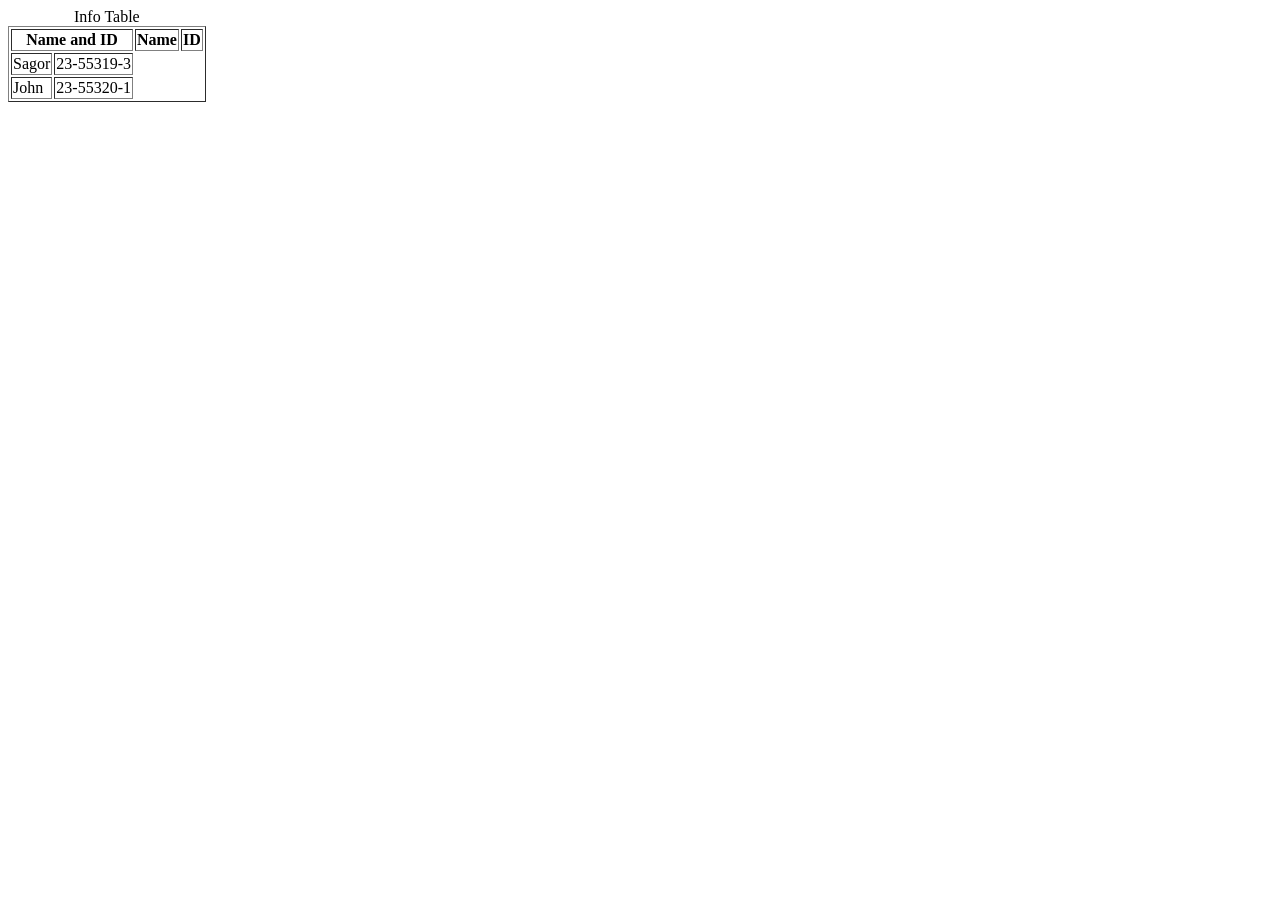
<file: lab/index.html>
<!doctype html>
<html lang="en">
  <head>
    <meta charset="UTF-8" />
    <meta name="viewport" content="width=device-width, initial-scale=1.0" />
    <title>Document</title>
  </head>
  <body>
    <!-- <p><b>H<sub>2</sub>O</b> dolor sit amet consectetur adipisicing elit. Est dolor quam officia, voluptate qui veniam quibusdam doloribus ducimus fugit sint dolores, aut distinctio, quo mollitia ab quis porro temporibus vel.</p>
    <br>

    <b>Bold</b>
    <br>
    <i>italic</i>
    <br>
    <u>underline</u>

    <hr/> -->

    <!-- <header>
        <h1>My Profile</h1>
    </header>

    <main>
         <section>School: ABC govt School.</section>
         <section>Class: 10</section>

         <article>
            My Information....
         </article>

         <aside> Here's a Add</aside>

    </main>
     
    <footer>
        <h4>Contact us at aiub@abc.com</h4>
    </footer> -->

    <table border="1">
      <caption>
        Info Table
      </caption>
      <tr>
        <th colspan="2">Name and ID</th>
        <th>Name</th>
        <th>ID</th>
      </tr>

      <tr>
        <td>Sagor</td>
        <td>23-55319-3</td>
      </tr>
      <tr>
        <td>John</td>
        <td>23-55320-1</td>
      </tr>
    </table>

    <!-- <div>
        My Profiles
    </div> 
    <span>
        My Profile
    </span> -->

    <!-- <h2>My Lists</h2>
    <ul>
        <li>Apple</li>
        <li>Banana</li>
        <li>Cherry</li>
    </ul>

    <ol>
        <li>Apple</li>
        <li>Banana</li>
        <li>Cherry</li>
    </ol> -->
  </body>
</html>
</file>
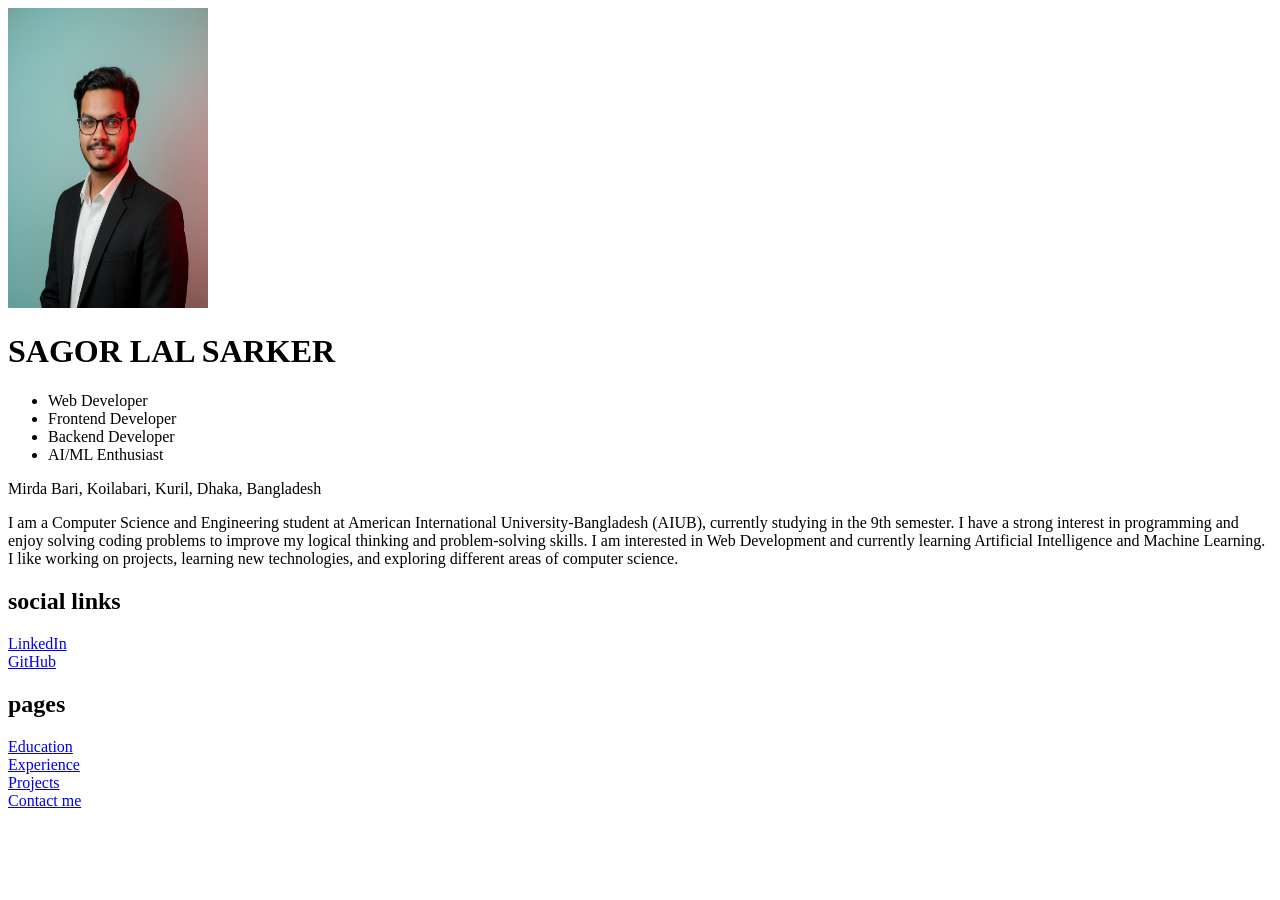
<file: portfolio/index.html>
<!DOCTYPE html>
<html lang="en">
<head>
    <meta charset="UTF-8">
    <meta name="viewport" content="width=device-width, initial-scale=1.0">
    <title>Home page</title>
</head>
<body>
    <img src="image/profile.png" width="200" height="300" alt="Profile Picture">
    <h1>SAGOR LAL SARKER</h1>
    <ul>
        <li>Web Developer</li>
        <li>Frontend Developer</li>
        <li>Backend Developer</li>
        <li>AI/ML Enthusiast</li>
    </ul>
    <p>Mirda Bari, Koilabari, Kuril, Dhaka, Bangladesh</p>

    <p>
    I am a Computer Science and Engineering student at American International University-Bangladesh (AIUB), currently studying in the 9th semester. I have a strong interest in programming and enjoy solving coding problems to improve my logical thinking and problem-solving skills. I am interested in Web Development and currently learning Artificial Intelligence and Machine Learning. I like working on projects, learning new technologies, and exploring different areas of computer science.
    </p>
    
    <h2>social links</h2>
    <a href="https://www.linkedin.com/in/sagor-sarker-1372982a3/" target="_blank">LinkedIn</a><br>
    <a href="https://github.com/slsarker" target="_blank">GitHub</a><br>
    <h2>pages</h2>
    <a href="education.html">Education</a><br>
    <a href="experience.html">Experience</a><br>
    <a href="project.html">Projects</a><br>
    <a href="contact.html">Contact me</a><br>

</body>
</html>
</file>
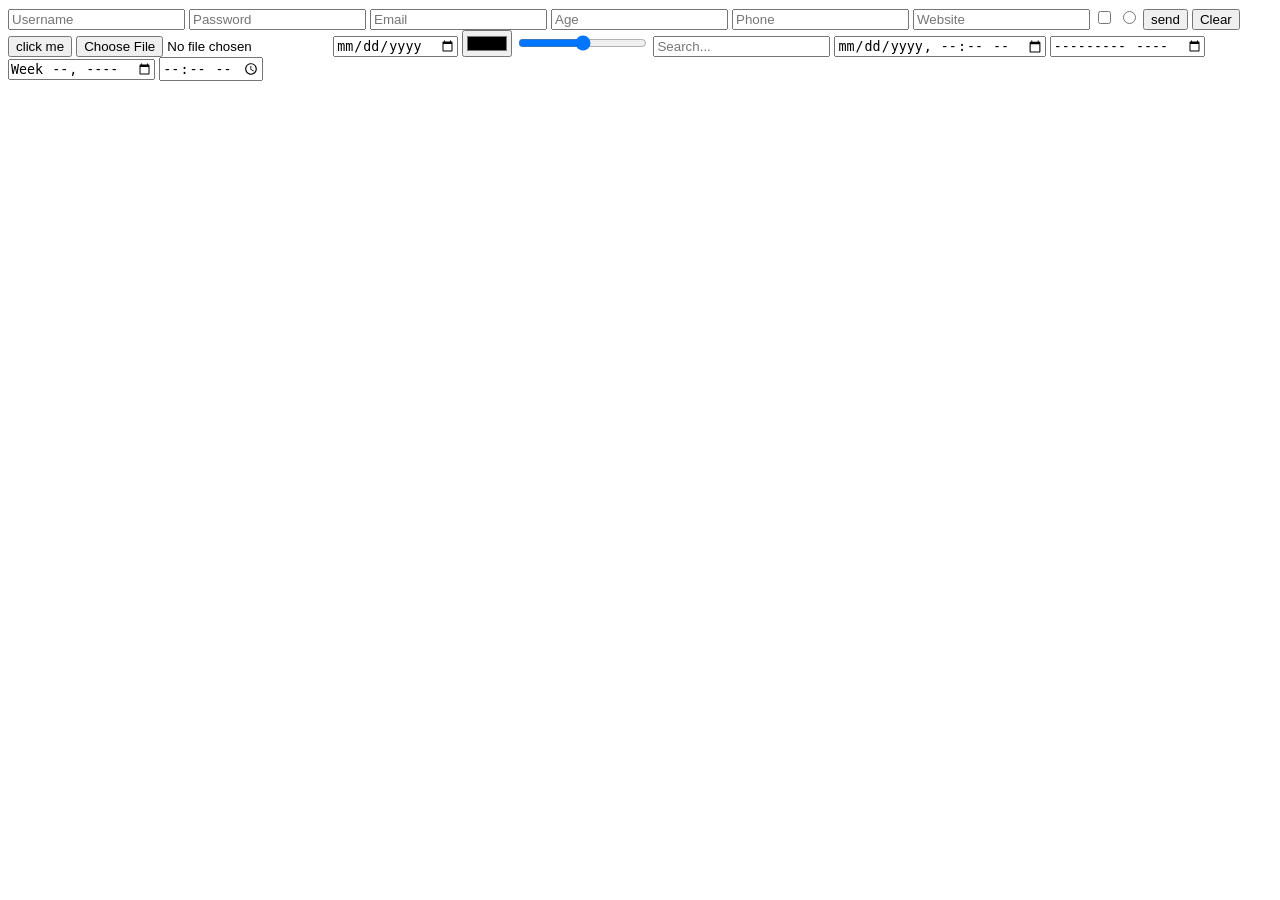
<file: lab/form.html>
<!doctype html>
<html lang="en">
  <head>
    <meta charset="UTF-8" />
    <meta name="viewport" content="width=device-width, initial-scale=1.0" />
    <title>Document</title>
  </head>
  <body>
    <form action="/action.php" method="post">
      <!-- <input type="text"
        placeholder="Username">

        <input type="password"
        placeholder="Password"> -->

      <!-- <label for="10">
            <input type="radio"
            placeholder="Class 
            10" name="class" id="10">
            Class 10
        </label>
        <label for="11">
            <input type="radio"
            placeholder="Class 
            11" name="class" id="11">
            Class 11
        </label>

      <br><br>

        <label for="Id1">
            <input type="checkbox"
            value="Class X"
            name="class" id="id1">HTML
        </label>
        <label for="Id2">
            <input type="checkbox"
            value="Class X"
            name="class" id="id2">CSS
        </label> -->
      <input type="text" name="username" placeholder="Username" />
      <input type="password" name="password" placeholder="Password" />
      <input type="email" name="email" placeholder="Email" />
      <input type="number" name="age" placeholder="Age" />
      <input type="tel" name="phone" placeholder="Phone" />
      <input type="url" name="website" placeholder="Website" />
      <input type="checkbox" name="subscribe" id="subscribe" />
      <input type="radio" name="gender" id="male" value="male" />
      <input type="submit" value="send" />
      <input type="reset" value="Clear" />
      <input type="button" value="click me" />
      <input type="file" name="upload" />
      <input type="hidden" name="userid" value="123" />
      <input type="date" name="dob" />
      <input type="color" name="favcolor" />
      <input type="range" name="volume" min="0" max="100" />
      <input type="search" name="search" placeholder="Search..." />
      <input type="datetime-local" name="appointment" />
      <input type="month" name="month" />
      <input type="week" name="week" />
      <input type="time" name="time" />
    </form>
  </body>
</html>
</file>
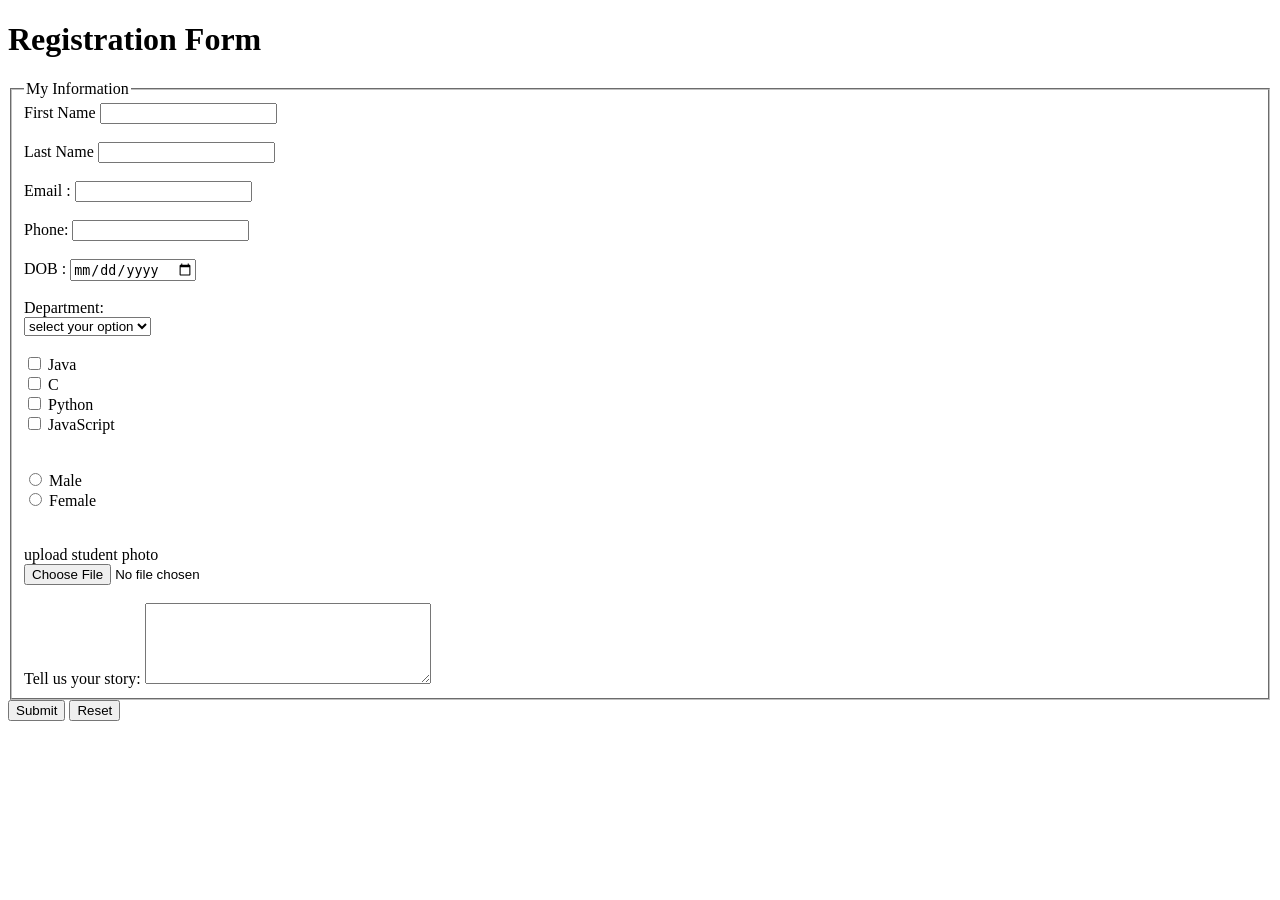
<file: lab/form2.html>
<!doctype html>
<html lang="en">
  <head>
    <meta charset="UTF-8" />
    <meta name="viewport" content="width=device-width, initial-scale=1.0" />
    <title>Form2</title>
  </head>
  <body>
    <h1>Registration Form</h1>
    <form action="#" method="post">
      <fieldset>
        <legend>My Information</legend>
        <label for="fname">First Name</label>
        <input type="text" name="fname" id="fname" required /><br /><br />
        <label for="lname">Last Name</label>
        <input type="text" name="lname" id="lname" required /><br /><br />
        <label for="email">Email :</label>
        <input type="email" name="email" id="email" required /><br /><br />

        <label for="phone">Phone:</label>
        <input type="phone" name="phone" id="phone" required /><br /><br />

        <label for="dob">DOB :</label>
        <input type="date" name="dob" dob required /><br /><br />

        <label for="department">Department: </label><br />
        <select id="department" name="department">
          <option>select your option</option>
          <option value="CSE">CSE</option>
          <option value="EEE">EEE</option>
          <option value="BBA">BBA</option>
          <option value="ENGLISH">ENGLISH</option>
          <option value="CIVIL">CIVIL</option>
        </select>

        <br /><br />
        <input type="checkbox" id="java" name="language" value="java" />
        <label for="java">Java</label><br />
        <input type="checkbox" id="c" name="language" value="c" />
        <label for="c">C</label><br />
        <input type="checkbox" id="python" name="language" value="python" />
        <label for="python">Python</label><br />
        <input
          type="checkbox"
          id="javascript"
          name="language"
          value="javascript"
        />
        <label for="javascript">JavaScript</label><br />

        <br /><br />
        <input type="radio" id="male" name="Gender" value="Male" />
        <label for="male">Male</label><br />
        <input type="radio" id="female" name="Gender" value="Female" />
        <label for="female">Female</label><br />

        <br /><br />
        <label for="photo">upload student photo</label><br />
        <input type="file" id="photo" name="photo" />

        <br /><br />
        <label for="story">Tell us your story:</label>
        <textarea id="story" name="story" rows="5" cols="33"></textarea>
      </fieldset>

      <input type="submit" value="Submit">
      <input type="reset" value="Reset">
    </form>
  </body>
</html>
</file>
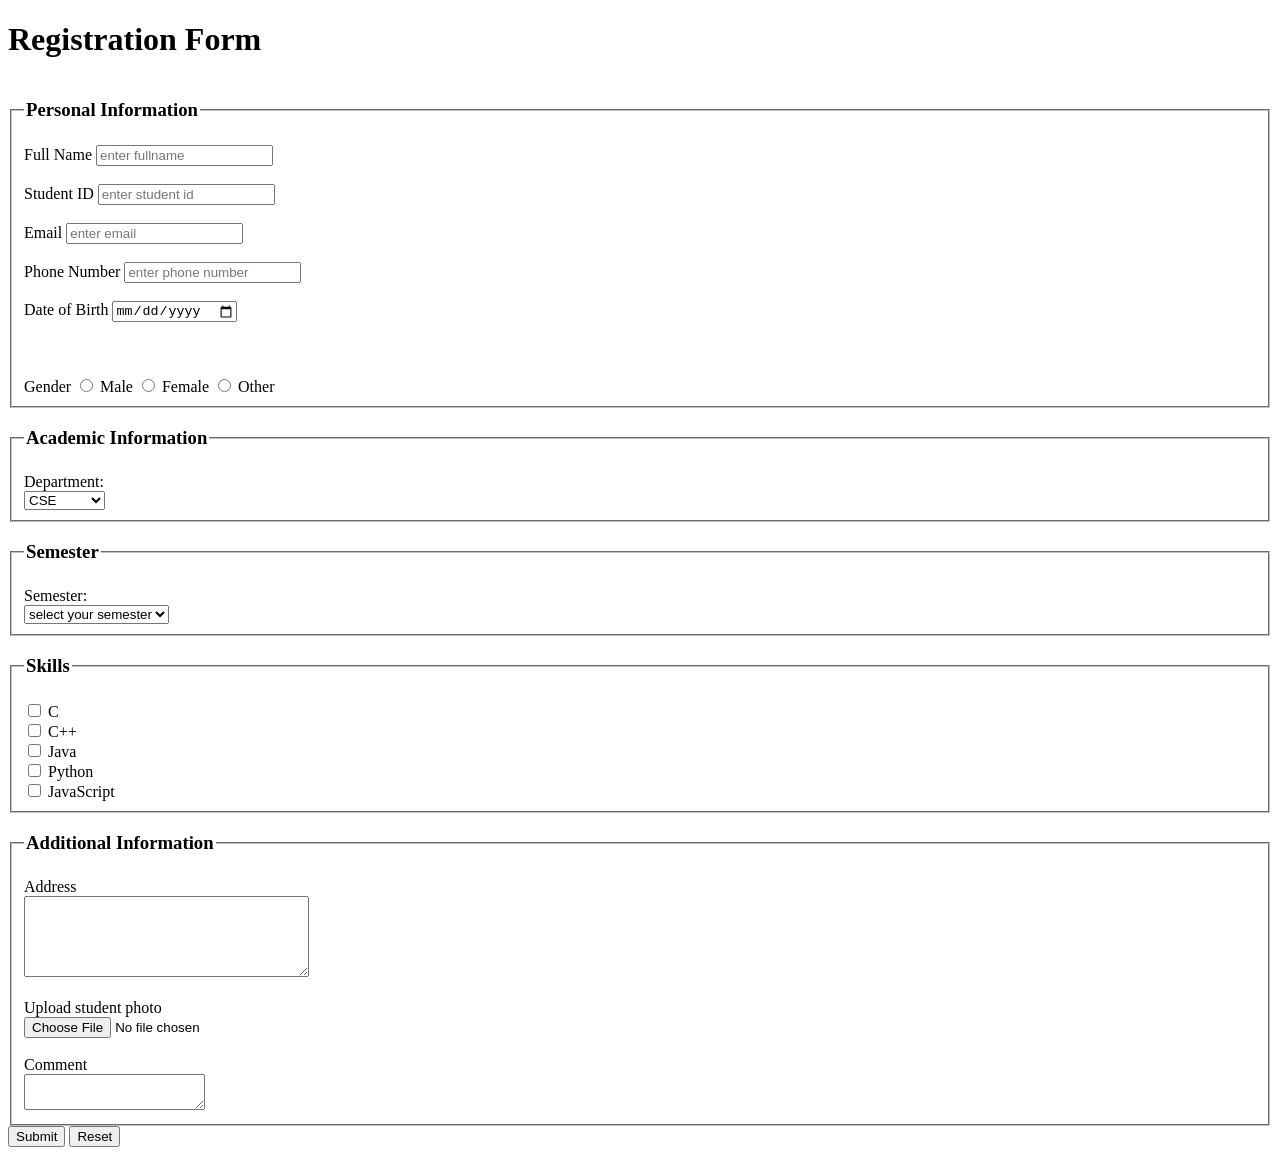
<file: lab/Lab3_Task1.html>
<!doctype html>
<html lang="en">
  <head>
    <meta charset="UTF-8" />
    <meta name="viewport" content="width=device-width, initial-scale=1.0" />
    <title>Registration</title>
  </head>
  <body>
    <h1>Registration Form</h1>
    <form action="#" method="post">
      <fieldset>
        <legend><h3>Personal Information</h3></legend>
        <label for="name">Full Name</label>
        <input type="text" name="name" id="name" placeholder="enter fullname" required /><br /><br />

        <label for="sid">Student ID</label>
        <input type="text" name="sid" id="sid" placeholder="enter student id" required /><br /><br />

        <label for="email">Email </label>
        <input type="email" name="email" id="email" placeholder="enter email" required /><br /><br />

        <label for="phone">Phone Number </label>
        <input type="phone" name="phone" id="phone" placeholder="enter phone number" required /><br /><br />

        <label for="dob">Date of Birth </label>
        <input type="date" name="dob" dob required /><br /><br />

        <br /><br />
        <label>Gender</label>
        <input type="radio" id="male" name="Gender" value="Male" />
        <label for="male">Male</label>
        <input type="radio" id="female" name="Gender" value="Female" />
        <label for="female">Female</label>
        <input type="radio" id="other" name="Gender" value="other" />
        <label for="other">Other</label><br />
        </fieldset>

        <fieldset>
            <legend><h3>Academic Information</h3></legend>
            <label for="department">Department: </label><br />
           <select id="department" name="department">
          <option value="CSE" selected>CSE</option>
          <option value="EEE">EEE</option>
          <option value="BBA">BBA</option>
          <option value="ENGLISH">ENGLISH</option>
          <option value="CIVIL">CIVIL</option>
        </select>
        </fieldset>


        <fieldset>
            <legend><h3>Semester</h3></legend>
            <label for="semester">Semester: </label><br />
           <select id="semester" name="semester">
          <option>select your semester</option>
          <option value="first">1st Semester</option>
          <option value="second">2nd Semester</option>
          <option value="third">3rd Semester</option>
          <option value="four">4th Semester</option>
          <option value="five">5th Semester</option>
          <option value="six">6th Semester</option>
          <option value="seven">7th Semester</option>
          <option value="eight">8th Semester</option>
        </select>
        </fieldset>

        <fieldset>
            <legend><h3>Skills</h3></Skills></legend>
            <input type="checkbox" id="c" name="language" value="c" />
           <label for="c">C</label><br />
           <input type="checkbox" id="cpp" name="language" value="cpp" />
           <label for="cpp">C++</label><br />
            <input type="checkbox" id="java" name="language" value="java" />
           <label for="java">Java</label><br />
           <input type="checkbox" id="python" name="language" value="python" />
           <label for="python">Python</label><br />
           <input type="checkbox" id="javascript" name="language" value="javascript"/>
           <label for="javascript">JavaScript</label><br />
        </fieldset>


        <fieldset>
            <legend><h3>Additional Information</h3></legend>
            <label for="address">Address</label><br>
           <textarea id="address" name="address" rows="5" cols="33"></textarea><br><br>
           
           <label for="photo">Upload student photo</label><br />
           <input type="file" id="photo" name="photo" />
            <br><br>
           <label for="comment">Comment</label><br>
           <textarea id="comment" name="comment" maxlength="200"></textarea>

        </fieldset>  

      <input type="submit" value="Submit">
      <input type="reset" value="Reset">

    </form>
  </body>
</html>
</file>
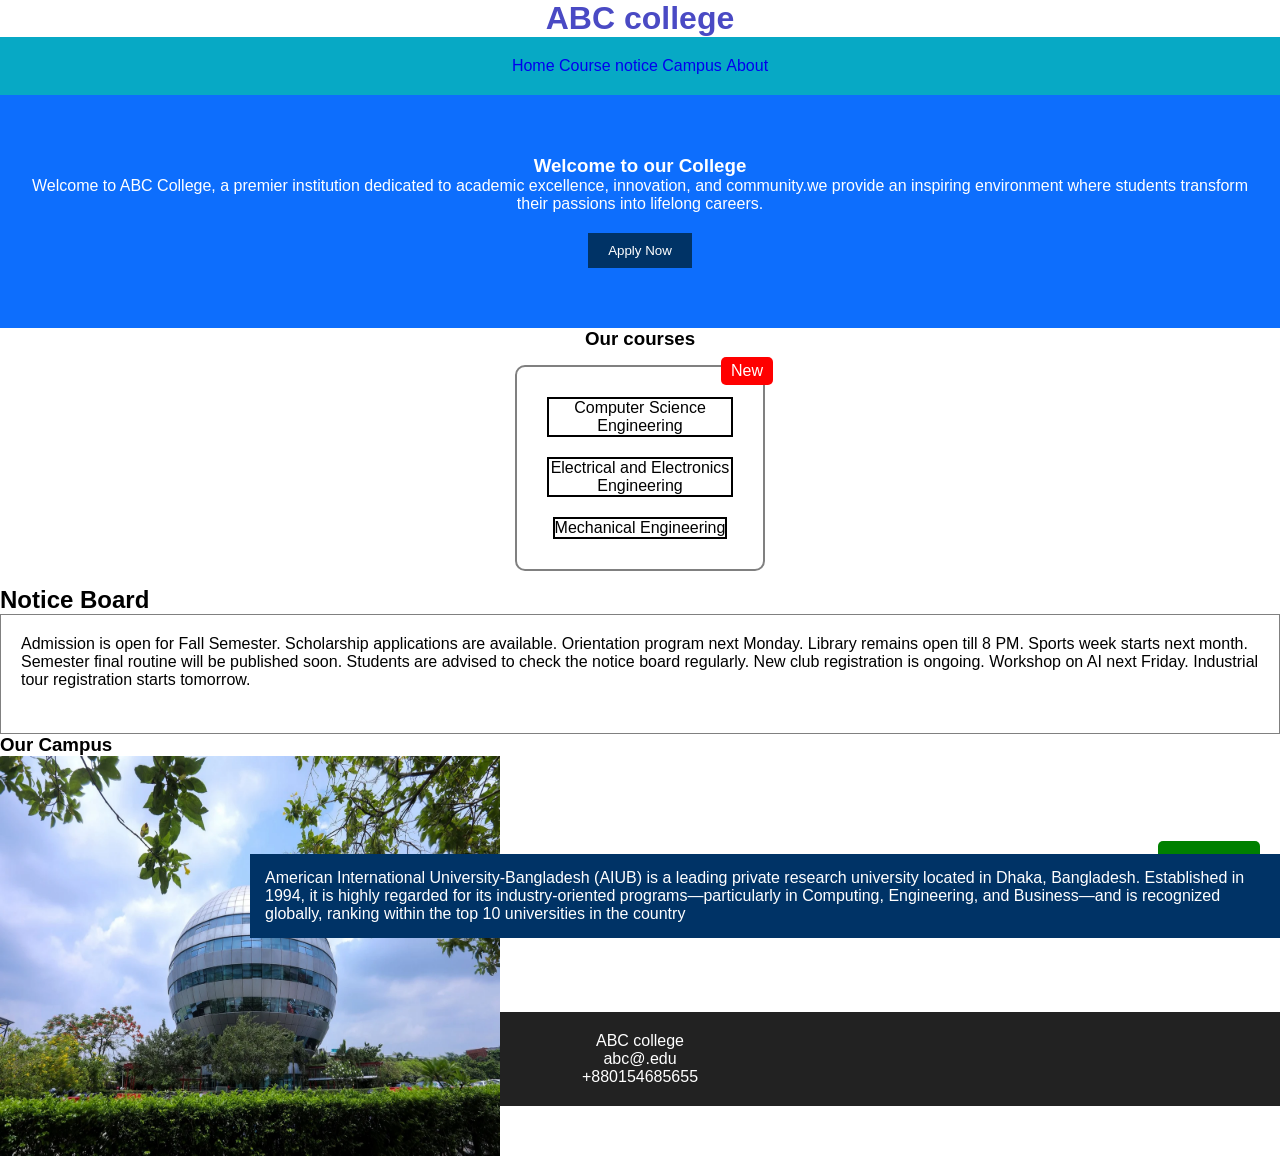
<file: lab/lab4.html>
<!doctype html>
<html lang="en">
  <head>
    <meta charset="UTF-8" />
    <meta name="viewport" content="width=device-width, initial-scale=1.0" />
    <title>Document</title>
    <link rel="stylesheet" href="lab4.css" />
  </head>
  <body>
    <header>
      <h1>ABC college</h1>
      <nav class="header">
        <ul>
          <li><a href="/home">Home</a></li>
          <li><a href="/course">Course</a></li>
          <li><a href="/notice">notice</a></li>
          <li><a href="/campus">Campus</a></li>
          <li><a href="/about">About</a></li>
        </ul>
      </nav>
    </header>

    <section class="welcome">
      <h3>Welcome to our College</h3>
      <p>
        Welcome to ABC College, a premier institution dedicated to academic
        excellence, innovation, and community.we provide an inspiring
        environment where students transform their passions into lifelong
        careers.
      </p>
      <button id="apply">Apply Now</button>
    </section>

    <section class="course">
      <h3>Our courses</h3>
      <div class="card">
        <div id="cse">
          <div id="badge">New</div>
          Computer Science Engineering
        </div>
        <div id="eee">Electrical and Electronics Engineering</div>
        <div id="me">Mechanical Engineering</div>
      </div>
    </section>

    <section class="notice">
      <h2>Notice Board</h2>

      <div class="notice-box">
        <p>
          Admission is open for Fall Semester. Scholarship applications are
          available. Orientation program next Monday. Library remains open till
          8 PM. Sports week starts next month. Semester final routine will be
          published soon. Students are advised to check the notice board
          regularly. New club registration is ongoing. Workshop on AI next
          Friday. Industrial tour registration starts tomorrow.
        </p>
      </div>
    </section>

    <section class="campus">
      <h3>Our Campus</h3>
      <img src="lab4.png" width="500px" height="400px" alt="ABC College" />
      <div id="info">
        American International University-Bangladesh (AIUB) is a leading private
        research university located in Dhaka, Bangladesh. Established in 1994,
        it is highly regarded for its industry-oriented programs—particularly in
        Computing, Engineering, and Business—and is recognized globally, ranking
        within the top 10 universities in the country
      </div>
    </section>
    <br />

    <button id="contact">Contact Us</button>

    <footer>
      <div class="footer">ABC college</div>
      <div class="footer">abc@.edu</div>
      <div class="footer">+880154685655</div>
    </footer>
  </body>
</html>
</file>
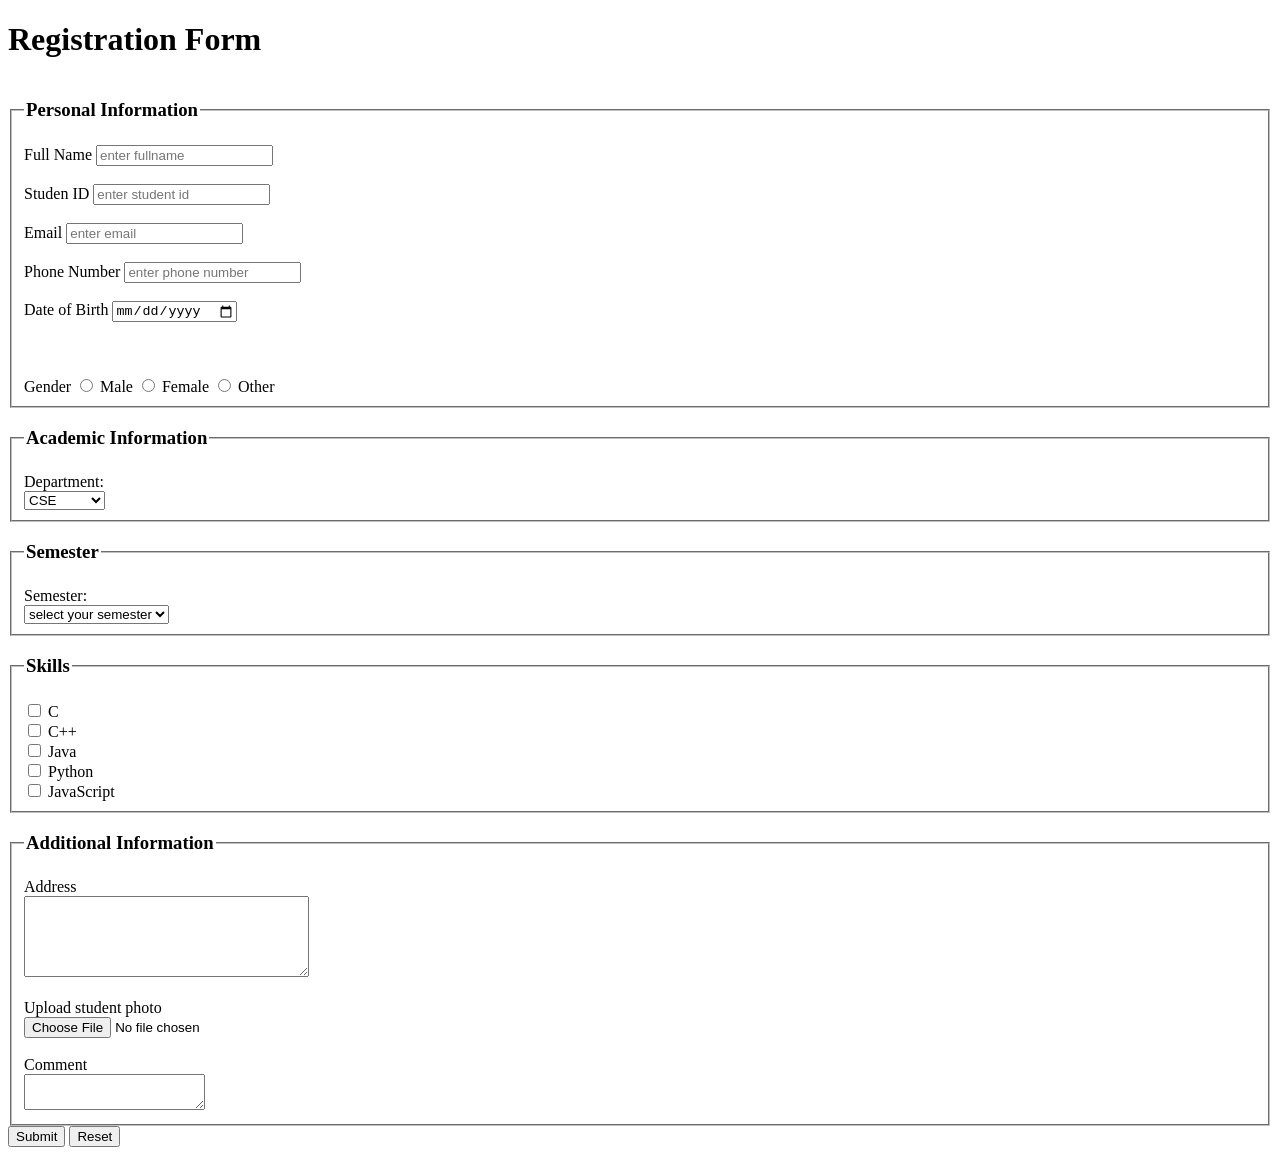
<file: lab/Lab_2_Task1.html>
<!doctype html>
<html lang="en">
  <head>
    <meta charset="UTF-8" />
    <meta name="viewport" content="width=device-width, initial-scale=1.0" />
    <title>Registration</title>
  </head>
  <body>
    <h1>Registration Form</h1>
    <form action="#" method="post">
      <fieldset>
        <legend><h3>Personal Information</h3></legend>
        <label for="name">Full Name</label>
        <input type="text" name="name" id="name" placeholder="enter fullname" required /><br /><br />

        <label for="sid">Studen ID</label>
        <input type="text" name="sid" id="sid" placeholder="enter student id" required /><br /><br />

        <label for="email">Email </label>
        <input type="email" name="email" id="email" placeholder="enter email" required /><br /><br />

        <label for="phone">Phone Number </label>
        <input type="phone" name="phone" id="phone" placeholder="enter phone number" required /><br /><br />

        <label for="dob">Date of Birth </label>
        <input type="date" name="dob" dob required /><br /><br />

        <br /><br />
        <label>Gender</label>
        <input type="radio" id="male" name="Gender" value="Male" />
        <label for="male">Male</label>
        <input type="radio" id="female" name="Gender" value="Female" />
        <label for="female">Female</label>
        <input type="radio" id="other" name="Gender" value="other" />
        <label for="other">Other</label><br />
        </fieldset>

        <fieldset>
            <legend><h3>Academic Information</h3></legend>
            <label for="department">Department: </label><br />
           <select id="department" name="department">
          <option value="CSE" selected>CSE</option>
          <option value="EEE">EEE</option>
          <option value="BBA">BBA</option>
          <option value="ENGLISH">ENGLISH</option>
          <option value="CIVIL">CIVIL</option>
        </select>
        </fieldset>


        <fieldset>
            <legend><h3>Semester</h3></legend>
            <label for="semester">Semester: </label><br />
           <select id="semester" name="semester">
          <option>select your semester</option>
          <option value="first">1st Semester</option>
          <option value="second">2nd Semester</option>
          <option value="third">3rd Semester</option>
          <option value="four">4th Semester</option>
          <option value="five">5th Semester</option>
          <option value="six">6th Semester</option>
          <option value="seven">7th Semester</option>
          <option value="eight">8th Semester</option>
        </select>
        </fieldset>

        <fieldset>
            <legend><h3>Skills</h3></Skills></legend>
            <input type="checkbox" id="c" name="language" value="c" />
           <label for="c">C</label><br />
           <input type="checkbox" id="cpp" name="language" value="cpp" />
           <label for="cpp">C++</label><br />
            <input type="checkbox" id="java" name="language" value="java" />
           <label for="java">Java</label><br />
           <input type="checkbox" id="python" name="language" value="python" />
           <label for="python">Python</label><br />
           <input type="checkbox" id="javascript" name="language" value="javascript"/>
           <label for="javascript">JavaScript</label><br />
        </fieldset>


        <fieldset>
            <legend><h3>Additional Information</h3></legend>
            <label for="address">Address</label><br>
           <textarea id="address" name="address" rows="5" cols="33"></textarea><br><br>
           
           <label for="photo">Upload student photo</label><br />
           <input type="file" id="photo" name="photo" />
            <br><br>
           <label for="comment">Comment</label><br>
           <textarea id="comment" name="comment" maxlength="200"></textarea>

        </fieldset>  

      <input type="submit" value="Submit">
      <input type="reset" value="Reset">

    </form>
  </body>
</html>
</file>
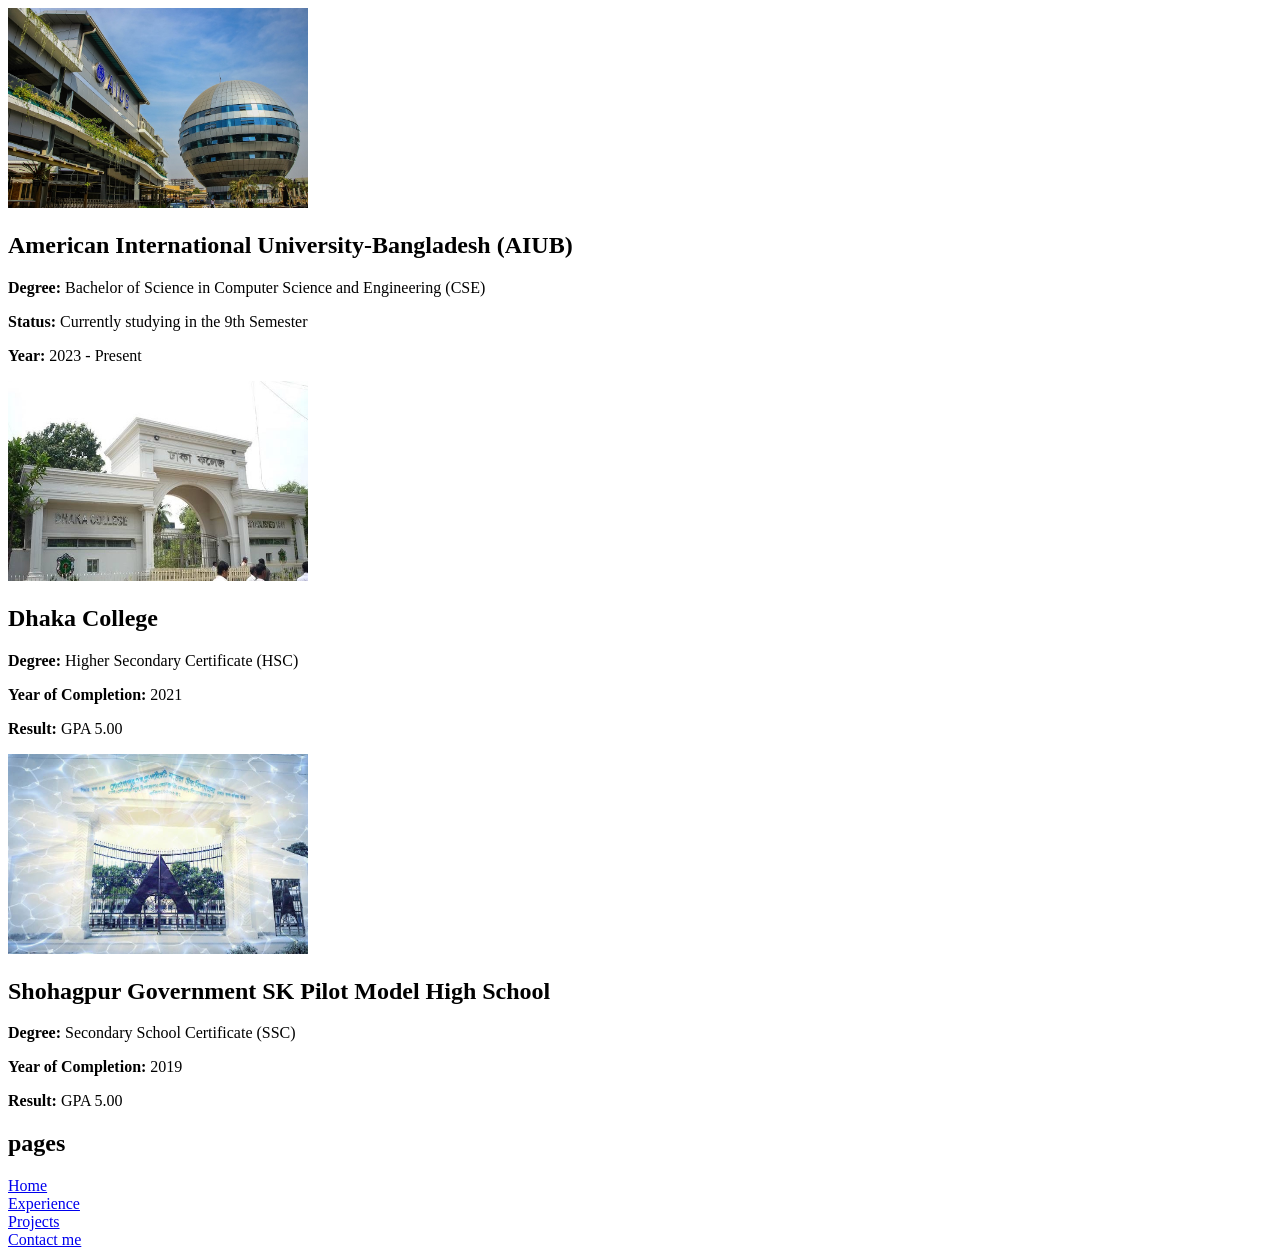
<file: portfolio/education.html>
<!DOCTYPE html>
<html lang="en">
<head>
    <meta charset="UTF-8">
    <meta name="viewport" content="width=device-width, initial-scale=1.0">
    <title>Education</title>
</head>
<body>
    <img src="image/varsity.jpg" width="300" height="200" alt="Varsity">
    <h2>American International University-Bangladesh (AIUB)</h2>
    <p><strong>Degree:</strong> Bachelor of Science in Computer Science and Engineering (CSE)</p>
    <p><strong>Status:</strong> Currently studying in the 9th Semester</p>
    <p><strong>Year:</strong> 2023 - Present</p>

    
    <img src="image/college.jpg" width="300" height="200" alt="College">
    <h2>Dhaka College</h2>
    <p><strong>Degree:</strong> Higher Secondary Certificate (HSC)</p>
    <p><strong>Year of Completion:</strong> 2021</p>
    <p><strong>Result:</strong> GPA 5.00</p>


    <img src="image/school.jpg" width="300" height="200" alt="School">
    <h2>Shohagpur Government SK Pilot Model High School</h2>
    <p><strong>Degree:</strong> Secondary School Certificate (SSC)</p>
    <p><strong>Year of Completion:</strong> 2019</p>
    <p><strong>Result:</strong> GPA 5.00</p>

    <h2>pages</h2>
    <a href="index.html">Home</a><br>
    <a href="experience.html">Experience</a><br>
    <a href="project.html">Projects</a><br>
    <a href="contact.html">Contact me</a><br>
</body>
</html>
</file>
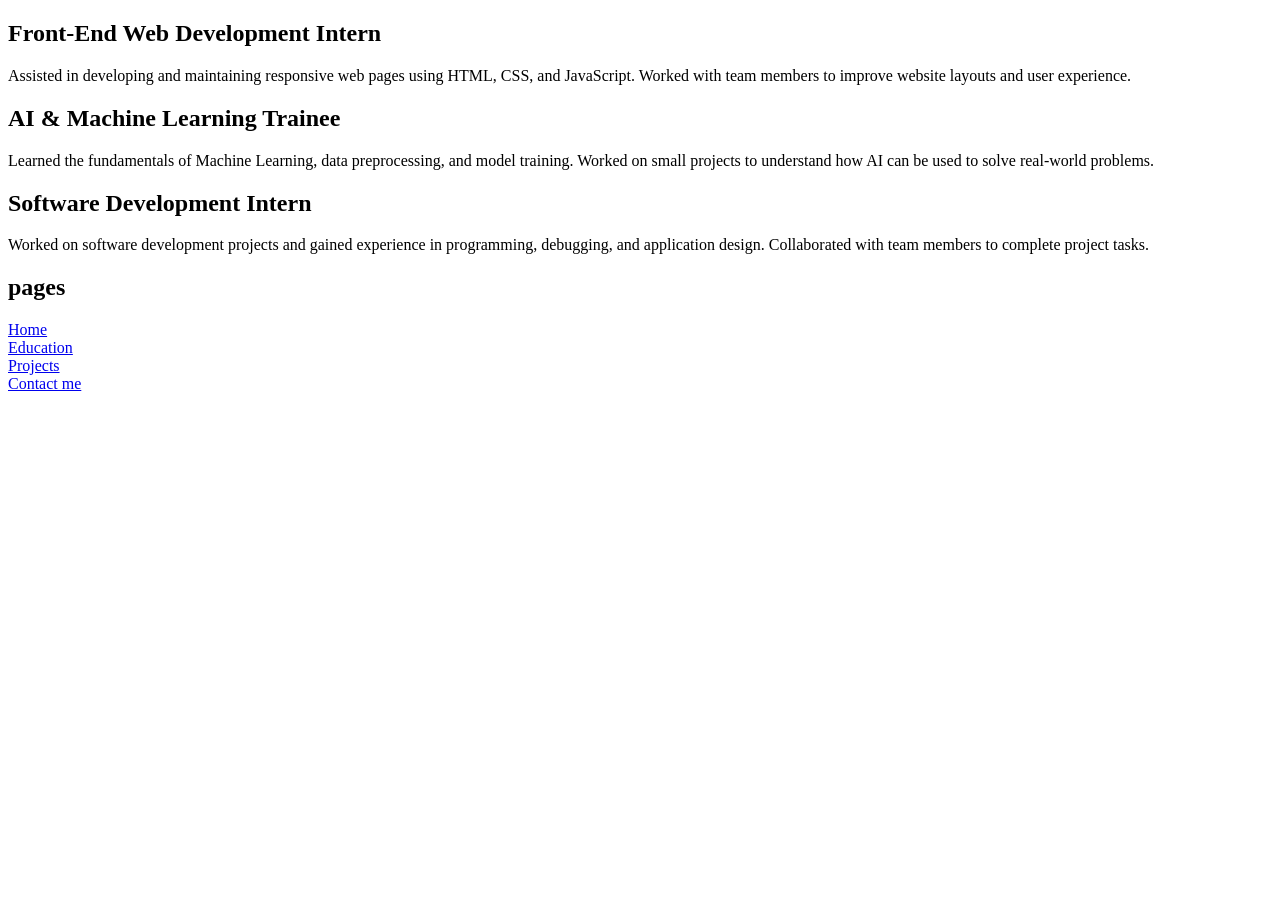
<file: portfolio/experience.html>
<!DOCTYPE html>
<html lang="en">
<head>
    <meta charset="UTF-8">
    <meta name="viewport" content="width=device-width, initial-scale=1.0">
    <title>Experience</title>
</head>
<body>
    <h2>Front-End Web Development Intern</h2>
    <p>
      Assisted in developing and maintaining responsive web pages using HTML, CSS, and JavaScript. Worked with team members to improve website layouts and user experience.
    </p>

    <h2>AI & Machine Learning Trainee</h2>
    <p>
      Learned the fundamentals of Machine Learning, data preprocessing, and model training. Worked on small projects to understand how AI can be used to solve real-world problems.
    </p>

    <h2>Software Development Intern</h2>
    <p>
      Worked on software development projects and gained experience in programming, debugging, and application design. Collaborated with team members to complete project tasks.
    </p>

    <h2>pages</h2>
    <a href="index.html">Home</a><br>
    <a href="education.html">Education</a><br>
    <a href="project.html">Projects</a><br>
    <a href="contact.html">Contact me</a><br> 
  </body>
</html>
</file>
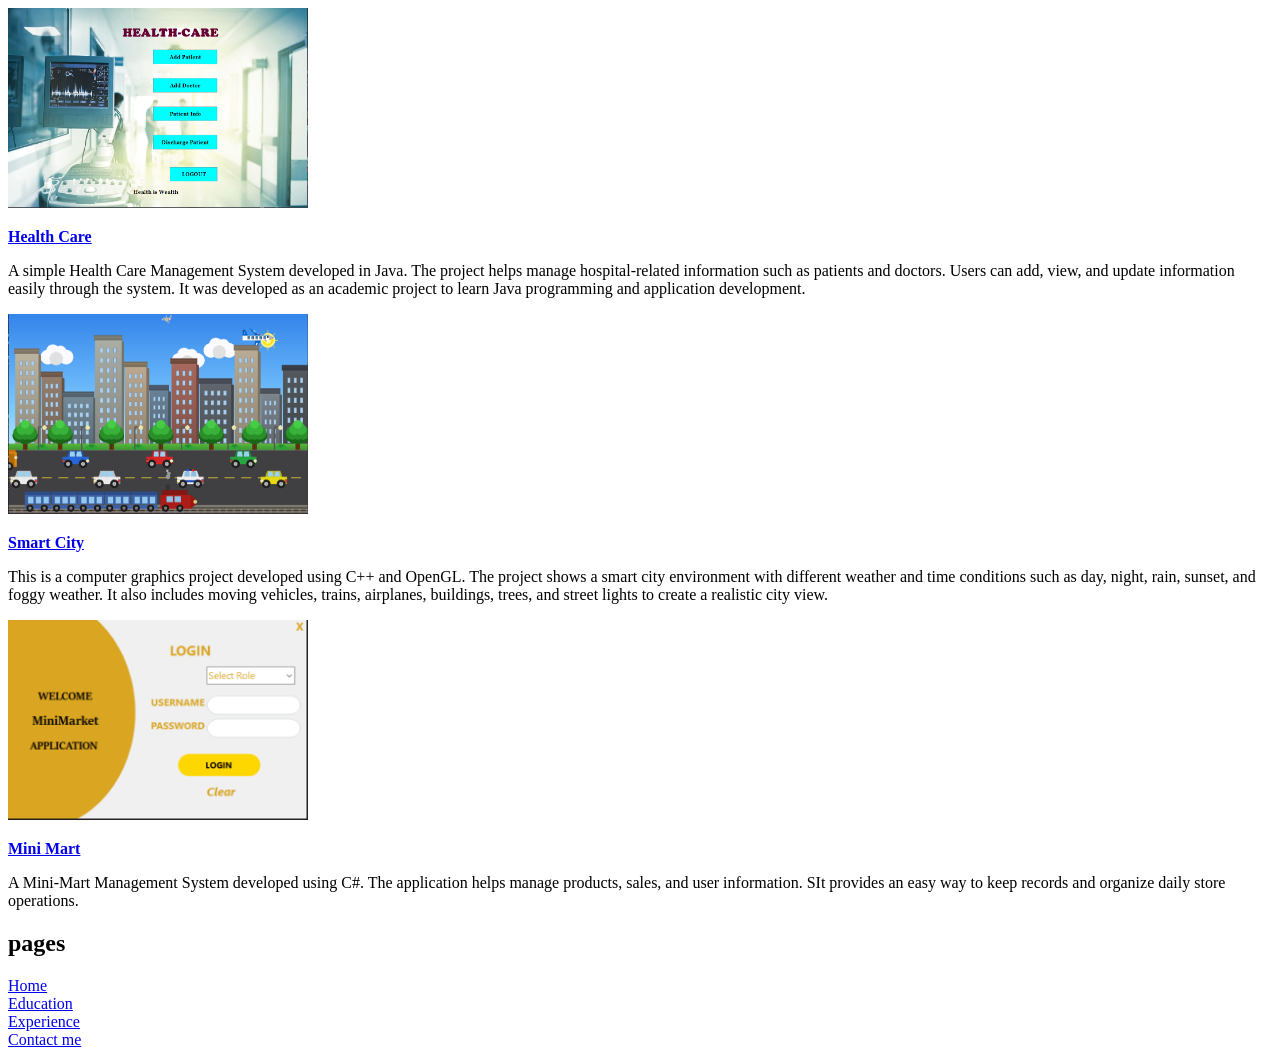
<file: portfolio/project.html>
<!DOCTYPE html>
<html lang="en">
<head>
    <meta charset="UTF-8">
    <meta name="viewport" content="width=device-width, initial-scale=1.0">
    <title>Projects</title>
</head>
<body>
    <img src="image/java.PNG" width="300" height="200" alt="Health Care">
    <p><strong><a href="https://github.com/slsarker/Health-Care" target="_blank">Health Care</a></strong></p>
    <p>
       A simple Health Care Management System developed in Java.
       The project helps manage hospital-related information such as patients
       and doctors. Users can add, view, and update information easily through
       the system. It was developed as an academic project to learn Java
       programming and application development.
    </p>

    <img src="image/graphic.png" width="300" height="200" alt="Smart City">
    <p><strong><a href="https://github.com/slsarker/Smart-City" target="_blank">Smart City</a></strong></p>
    <p>
       This is a computer graphics project developed using C++ and OpenGL.
       The project shows a smart city environment with different weather and
       time conditions such as day, night, rain, sunset, and foggy weather.
       It also includes moving vehicles, trains, airplanes, buildings, trees,
       and street lights to create a realistic city view.
    </p>
    
    <img src="image/csharp.png" width="300" height="200" alt="Mini Market">
    <p><strong><a href="https://github.com/slsarker/Mini-Mart" target="_blank">Mini Mart</a></strong></p>
    <p>
       A Mini-Mart Management System developed using C#.
       The application helps manage products, sales, and user information.
       SIt provides an easy way to keep records and organize daily store operations.
    </p>

    <h2>pages</h2>
    <a href="index.html">Home</a><br>
    <a href="education.html">Education</a><br>
    <a href="experience.html">Experience</a><br>
    <a href="contact.html">Contact me</a><br>
</body>
</html>
</file>
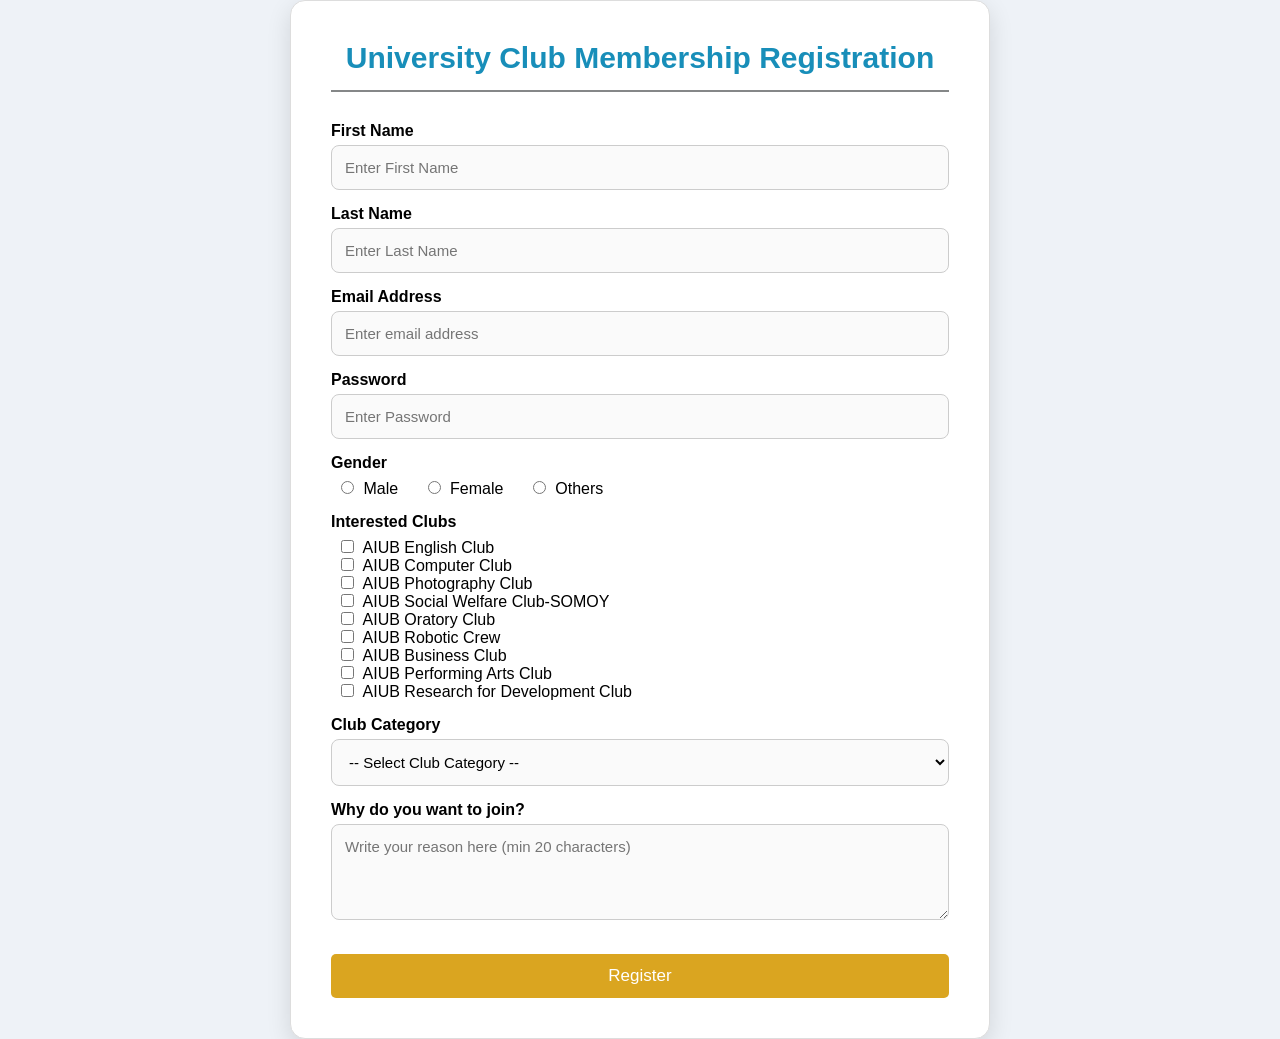
<file: lab/Lab_final_MID/Lab_Task2.html>
<!DOCTYPE html>
<html lang="en">
<head>
    <meta charset="UTF-8">
    <meta name="viewport" content="width=device-width, initial-scale=1.0">
    <title>University Club Membership Registration</title>
    <link rel="stylesheet" href="Lab_Task2.css">
</head>

<body>
    <div class="container">
        <h2>University Club Membership Registration</h2>
        <form id="myForm">

            <label for="firstName">First Name</label>
            <input type="text" id="firstName" placeholder="Enter First Name">
            <small id="firstNameError" class="error"></small>
            
            <label for="lastName">Last Name</label>
            <input type="text" id="lastName" placeholder="Enter Last Name">
            <small id="lastNameError" class="error"></small>
            
            <label for="email">Email Address</label>
            <input type="email" id="email" placeholder="Enter email address">
            <small id="emailError" class="error"></small>
            
            <label for="password">Password</label>
            <input type="password" id="password" placeholder="Enter Password">
            <small id="passwordError" class="error"></small>

            
            <label>Gender</label>
            <div class="radio-group">

                <input type="radio" id="male" name="gender" value="Male">
                <label for="male">Male</label>

                <input type="radio" id="female" name="gender" value="Female">
                <label for="female">Female</label>

                <input type="radio" id="others" name="gender" value="Others">
                <label for="other">Others</label>

            </div>
            <small id="genderError" class="error"></small>

            

            <label>Interested Clubs</label>
            <div class="checkbox-group">

                <input type="checkbox" id="english" name="club" value="English club">
                <label for="english">AIUB English Club</label>
                <br>

                <input type="checkbox" id="computer" name="club" value="AIUB Computer Club">
                <label for="computer">AIUB Computer Club</label>
                <br>

                <input type="checkbox" id="photography" name="club" value="AIUB Photography Club">
                <label for="photography">AIUB Photography Club</label>
                <br>

                <input type="checkbox" id="somoy" name="club" value="AIUB Social Welfare Club-SOMOY">
                <label for="somoy">AIUB Social Welfare Club-SOMOY</label>
                <br>

                <input type="checkbox" id="oratory" name="club" value="AIUB Oratory Club">
                <label for="oratory">AIUB Oratory Club</label>
                <br>

                <input type="checkbox" id="robotic" name="club" value="AIUB Robotic Crew">
                <label for="robotic">AIUB Robotic Crew</label>
                <br>

                <input type="checkbox" id="business" name="club" value="AIUB Business Club">
                <label for="business">AIUB Business Club</label>
                <br>

                <input type="checkbox" id="performing" name="club" value="AIUB Performing Arts Club">
                <label for="performing">AIUB Performing Arts Club</label>
                <br>

                <input type="checkbox" id="research" name="club" value="AIUB Research for Development Club">
                <label for="research">AIUB Research for Development Club</label>

            </div>
            <small id="clubError" class="error"></small>



            
            <label for="category">Club Category</label>
            <select id="category">
                <option value="">-- Select Club Category --</option>
                <option value="Academic">Academic</option>
                <option value="Technology">Technology</option>
                <option value="Cultural & Arts">Cultural & Arts</option>
                <option value="Social Service">Social Service</option>
                <option value="Business">Business</option>
            </select>
            <small id="categoryError" class="error"></small>



            <label for="reason">Why do you want to join?</label>
            <textarea id="reason" rows="4"
                placeholder="Write your reason here (min 20 characters)"></textarea>
            <small id="reasonError" class="error"></small>

            

            <button type="submit">Register</button>


        </form>
    </div>
    <script src="Lab_Task2.js"></script>
</body>

</html>
</file>
<file: lab/lab4.css>
*{
    margin: 0;
    padding: 0;
    font-family: Arial, Helvetica, sans-serif;
    box-sizing: border-box;
}
h1{
    text-align: center;
    color: rgb(74, 74, 196)
}   
ul{
    text-align: center;
}
li{
    color: black;
    display: inline-block;
    text-align: center;
}
a{
    text-decoration: none;
}

.header{
    background:#07a9c5;
    color:white;
    text-align:center;
    padding:20px;
    position:sticky;
    top:0;
    z-index:100;
}

.welcome{
    background:#0d6efd;
    color:white;
    text-align:center;
    padding:60px 20px;
}

button{
    margin-top:20px;
    padding:10px 20px;
    border:none;
    background:#003366;
    color:white;
    cursor:pointer;
}
button:hover{
    background:#001f4d;
}

.course{
    text-align:center;
}

.card{
    display:inline-block;
    width:250px;
    margin:15px;
    padding:20px;
    border:2px solid gray;
    border-radius:10px;
    background:white;
    position:relative;
}
#cse ,#eee, #me{
    border: 2px solid black;
    display: inline-block;
    margin: 10px;
}
#badge{
    position:absolute;
    top:-10px;
    right:-10px;
    background:red;
    color:white;
    padding:5px 10px;
    border-radius:5px;
}

.notice-box{
    height:120px;
    overflow:auto;
    background:white;
    padding:20px;
    border:1px solid gray;
}

.campus{
    position:relative;
    height:220px;
}

.image-box{
    width:400px;
    height:180px;
    background:lightgray;
    display:flex;
    justify-content:center;
    align-items:center;
}

#info{
    position:absolute;
    top:120px;
    left:250px;
    background:#003366;
    color:white;
    padding:15px;
    z-index:2;
}

#contact{
    position:fixed;
    bottom:20px;
    right:20px;
    background:green;
    color:white;
    text-decoration:none;
    padding:12px 18px;
    border-radius:5px;
}

footer{
    background:#222;
    color:white;
    text-align:center;
    padding:20px;
    margin-top:40px;
}
</file>
<file: lab/Lab_final_MID/Lab_Task2.css>
* {
  margin: 0;
  padding: 0;
  box-sizing: border-box;
  font-family: Arial, Helvetica, sans-serif;
}

body {
  background: #eef2f7;
  display: flex;
  justify-content: center;
  align-items: center;
  min-height: 100vh;
}

.container {
  width: 700px;
  background: #fff;
  padding: 40px;
  border-radius: 15px;
  border: 1px solid #ddd;
  box-shadow: 0 8px 25px rgba(0, 0, 0, 0.12);
}

h2 {
  text-align: center;
  margin-bottom: 30px;
  color: #188eb9;
  font-size: 30px;
  border-bottom: 2px solid #858788;
  padding-bottom: 15px;
}

label {
  display: block;
  font-weight: bold;
  margin-top: 15px;
  margin-bottom: 5px;
}

input[type="text"],
input[type="email"],
input[type="password"],
select,
textarea {
  width: 100%;
  padding: 13px;
  border: 1px solid #ccc;
  border-radius: 8px;
  background: #fafafa;
  transition: 0.3s;
  font-size: 15px;
  outline: none;
}

input:focus,
select:focus,
textarea:focus {
  border: 2px solid #d9ff00;
}

.radio-group,
.checkbox-group {
  margin-top: 8px;
}

.radio-group input,
.checkbox-group input {
  margin-right: 5px;
  margin-left: 10px;
}

.radio-group label,
.checkbox-group label {
  display: inline;
  font-weight: normal;
  margin-right: 15px;
}

.error {
  display: block;
  color: red;
  font-size: 13px;
  margin-top: 4px;
  margin-bottom: 5px;
}

.errorBorder {
  border: 2px solid red !important;
}

.successBorder {
  border: 2px solid green !important;
}

button {
  width: 100%;
  margin-top: 25px;
  padding: 12px;
  background: goldenrod;
  color: white;
  border: none;
  border-radius: 5px;
  font-size: 17px;
  cursor: pointer;
  transition: 0.3s;
}

button:hover {
  background: #0056b3;
}
</file>
